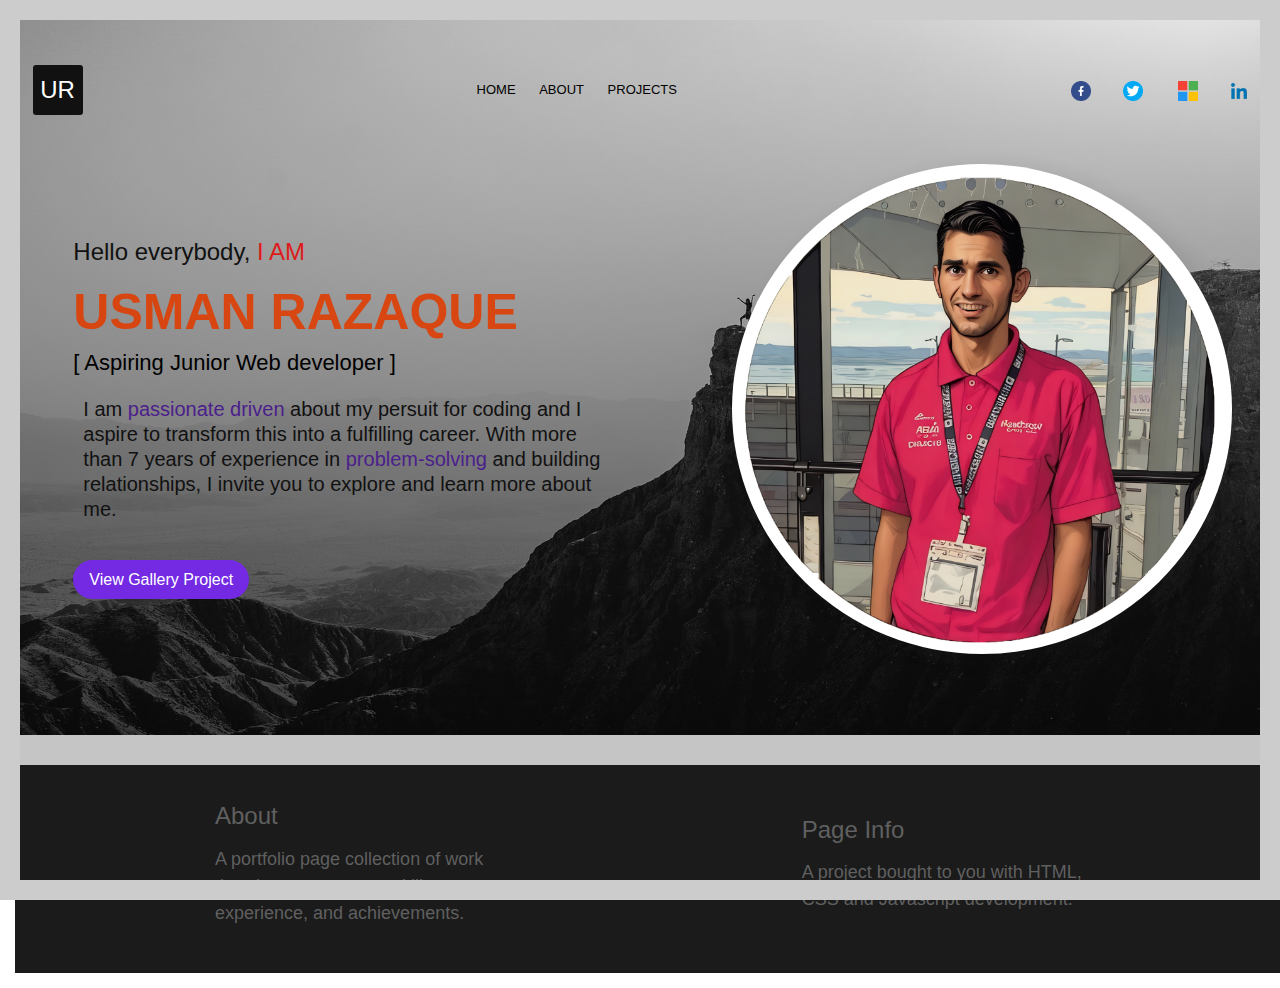
<file: index.html>
<!DOCTYPE html>
<html lang="en">
<head>
    <meta charset="UTF-8">
    <meta http-equiv="X-UA-Compatible" content="IE=edge" />
    <meta name="viewport" content="width=device-width, initial-scale=1, shrink-to-fit=no" />
     <!-- bootsrap -->
     <link href="https://cdn.jsdelivr.net/npm/bootstrap@5.3.3/dist/css/bootstrap.min.css" rel="stylesheet" 
     integrity="sha384-QWTKZyjpPEjISv5WaRU9OFeRpok6YctnYmDr5pNlyT2bRjXh0JMhjY6hW+ALEwIH" crossorigin="anonymous">
     <!-- CSS Style sheet -->
    <link rel="stylesheet" href="css/style.css" type="text/css">
    <title>My Portfolio</title>
</head>
<body>
    <!-- page-boarder -->
    <div class="page-border" data-wow-duration="0.7s" data-wow-delay="0.2s">
        <div class="top-border wow fadeInDown animated" style="visibility: visible; animation-name: fadeInDown;"></div>
        <div class="right-border wow fadeInRight animated" style="visibility: visible; animation-name: fadeInRight;"></div>
        <div class="bottom-border wow fadeInUp animated" style="visibility: visible; animation-name: fadeInUp;"></div>
        <div class="left-border wow fadeInLeft animated" style="visibility: visible; animation-name: fadeInLeft;"></div>
    </div>
        
    <!-- wrapper -->
    <div id="wrapper">
    <!-------------------------------------------------------------------------------------------->
    <!-- part one [ page intro, nabar, social icons ] -->
    <!-------------------------------------------------------------------------------------------->
    <header class="header-section">
      <div id="header-bg"></div>
      <!-- header features -->
      <div class="navbar-collpase" class="layout-padding">
        <div class="container-row">
                <div class="col-1">
                    <!-- logo -->
                     <div id="logo">
                       <h4>UR</h4>
                     </div>

                    <!-- navigation bar -->
                     <nav clas="navbar-main" >
                        <ul>
                            <li>
                                <a href="./index.html">Home</a>
                            </li>
                            <li>
                                <a href="./about.html">About</a>
                            </li>
                            <li>
                                <a href="./projects.html">Projects</a>
                            </li>
                            <!-- <li>
                              <a href="./contact.html">Contact</a>
                            </li> -->
                        </ul>
                      </nav>

                         <!-- social media icons -->
                         <ul id="social-icons">
                            <li>
                                <a target="_blank" title="Facebook" href="https://www.facebook.com/username">
                                    <!-- <i class="fa fa-facebook fa-1x"></i><span>Facebook</span> -->
                                    <img src="./images/icons/fb.png" alt="facebook"></a>
                            </li>
                            <li>
                                <a target="_blank" title="twitter" href="https://www.twitter.com/username">
                                    <!-- <i class="fa fa-facebook fa-1x"></i><span>twitter</span> -->
                                    <img src="./images/icons/twitter().png" alt="twitter"></a>
                            </li>
                            <li></li>
                                <a target="_blank" title="outlook" href="https://www.outlook.com/username">
                                    <!-- <i class="fa fa-facebook fa-1x"></i><span>outlook</span> -->
                                    <img src="./images/icons/microsoft.png" alt="email"></a>
                            </li>
                            <li>
                                <a target="_blank" title="linkedin" href="https://www.linkedin.com/in/usman-razaque/">
                                    <!-- <i class="fa fa-linkedin fa-1x"></i><span>linkedin</span> -->
                                    <img src="./images/icons/linkedin.png" alt="linkedin"></a>
                            </li>
                            <!-- <li>
                              <a target="_blank" title="github" href="https://github.com/CrashingWharph?tab=repositories">
                                  <img src="images/github.png" alt="github"></a>
                              </li> -->
                         </ul>
                      </div>
                      <!--End of navbar-->
                </div>
      </div>

      <!-- Introduction -->
      <div class="jumbotron mx-auto text-white rounded">
      <div class="banner">
          <div class="banner-content">
            <h4> Hello everybody, <span>I am</span></h4>
            <h1> Usman Razaque </h1>
            <h3> [ Aspiring Junior Web developer ]</h3>
            <p> I am <span>passionate driven</span> about my persuit for coding and I aspire to transform this into a fulfilling career.
              With more than 7 years of experience in <span>problem-solving</span> and building relationships, I invite you to explore and learn more about me.</p>
            <br>
            <!-- button -->
            <div class="gallery-btn">
              <a href="./projects.html" class="view-button">View Gallery Project</a>
              <div class="shine"></div>
            </div>
           </div>
            <!-- image -->
            <div class="banner-profile"">
              <img src="./images/model-animated.jpg">
            </div>
      </div>
      </div>
    </header>

    <!-------------------------------------------------------------------------------------------->
    <!-- footer -->
    <!-------------------------------------------------------------------------------------------->
    <section class="footer">
        <div class="footer-content">
            <!-- about -->
            <div class="col-md-4">
                <h4>About</h4>
                <p class="col">A portfolio page collection of work that demonstrates my skills, experience, and achievements.</p>
            </div>

          <!-- page info -->
          <div class="col-md-6 col-lg-4">
            <h4>Page Info</h4>
            <p class="col"> A project bought to you with HTML, CSS and Javascript development.</p>
          </div>
         </div>
    </section>
     <!-- wrapper end -->
    </div>
  <!-- class="container-row" -->
</div>
</body>
</header>
</html>
</file>
<file: css/style.css>
/* color: #4b208c */

* {
    margin: 0;
    padding: 0;
    box-sizing: border-box;
    font-family: 'Open Sans', sans-serif, Arial, Helvetica;
}

body {
    margin: 0;
    padding: 0;
    overflow-x: hidden;
}

#wrapper {
    margin: 0 15px;
    padding: 15px 0;
    position: relative;
}

/*------------------------------------------------------------------------------------------*/
/* page border
/*------------------------------------------------------------------------------------------*/
.page-border {
    position: fixed;
    pointer-events: none;
    background: #f3f3ef;
    width: 100%;
    left: 0;
}

.page-border {
    z-index: 999999;
    pointer-events: none;
    padding: 10px;
}

.page-border .bottom-border, .page-border .left-border, .page-border .right-border, .page-border .top-border {
    background: #f3f3ef;
    position: fixed;
    z-index: 9999;
}

.page-border > .top-border, .page-border > .right-border, .page-border > .bottom-border, .page-border > .left-border {
    padding: 11px;
    background: #ccc;
}

.page-border .bottom-border, .page-border .top-border {
    width: 100%;
    padding: 10px;
    left: 0;
}

.page-border .left-border, .page-border .right-border {
    padding: 10px;
    height: 100%;
    top: 0;
}

.page-border .top-border {
    top: 0;
}

.page-border .right-border {
    right: 0;
}

.page-border .bottom-border {
    bottom: 0;
}

.page-border .left-border {
    left: 0;
}

/* layoit */
.col-1 {
    width: 100%;
    height: 40px;
    display: flex;
    flex-direction: row;
    align-items: center;
    justify-content: space-between;
}


.col-2 {
    /* width: 100%;
    display: flex;
    flex-direction: row;
    justify-content: space-evenly;
    position: absolute; */
    /* padding: 0px 0px 90px 150px; */
    /* align-items: center; */
 }
 
/*------------------------------------------------------------------------------------------*/
/* 1. header   [1] */
/*------------------------------------------------------------------------------------------*/

/* containment [ parent 1 ] */
.header-section {
    width: 100%;
    height: 80vh !important;
    /* background-color: blanchedalmond; */
}

header ul {
    text-align: center;
}

header li {
    display: inline-block;
    list-style: none;
    margin: 0;
}

/* banner content information */
.banner {
    width: 100%;
    height: 52vh;
    display: flex;
    flex-direction: row;
    justify-content: space-evenly;
    align-items: center;
    position: absolute;
    object-fit: cover; 
    margin: 70px 0 0 0;
}

 /* info */
.banner-content {
    width: 600px;
    line-height: 25px;
    text-align: left;
}

.banner-content p span {
  color:#4b208c;
}

.banner .banner-content:before {
    content: "";
    display: block;
    width: 30px;
    height: 5px;
    /* margin-top: 30px; */
}

/*------------------------------------------------------------------------------------------*/
/* navigation bar
/*------------------------------------------------------------------------------------------*/

/* navigation [ parent 2 ] */
.navbar-collpase {
    font-size: 13px;
    padding: 20px 0 0 0;
}

/* [parent 3] */
.container-row {
    max-width: 1245px;
    margin: 0 auto;
    padding: 30px 0 0 0;
    position: relative;
    justify-content: center;
    align-items: center;
}

header ul {
    text-transform: uppercase;
    margin: 10px 0 0 0;
}

header ul a {
    height: 71px;
    line-height: 70px;
    padding: 0px 20px 0 0px;
    text-decoration: none;
    color: black;
      /* display: block; */
}

header nav a:hover {
    opacity: 0.6;
    color: #4b208c;
}

/* logo  */
#logo {
    margin: 10px 20px 0 0;
    width: 50px;
    height: 50px;
    justify-content: center;
    background-color: #111;
    border-radius: 6%;
    display: flex;
}

#logo h4 {
    color: #fff;
    line-height: 35px;
}

/* social icons */
#social-icons {
    float: right;
    text-align: right;
}

/* social icon */
#social-icons img {
    width: 20px;
    margin-right: 8px;
}

/*------------------------------------------------------------------------------------------*/
/* section title for sample project + softsore skills  */
/*------------------------------------------------------------------------------------------*/

.section-title {
    justify-content: center;
    display: flex;
    margin: auto;
    width: 85%;
}

.section-title h2 {
    color: #4b208c;
    margin: 0 0 50px 0;
    padding: 10px 0 0px 0;
    /* border-radius: 20px; */
    width: 55%;
}

/* -------------------------------------------------------------------------------------------- */
/* part two: Technical skill [ about page ]  [ a-bit of bootstrap ]  */
/* -------------------------------------------------------------------------------------------- */

/* parent 2 */
#container {
max-width: 1345px;
justify-content: space-between;
position: absolute;
}

#technical_skills {
width: 100%;
}

#skills-info {
height: 40vh;
width: 45%;
margin: 0 40px 0 0;
}

#skills-info p {
color: #fff;
font-size: 20px;
width: 500px;
text-align: left;
}

.section_text {
width: 500px;
height: auto;
text-align: left;
}

.skill-detail {
height: 150px;
/* background-color: chartreuse; */
}

/*------------------------------------------------------------------------------------------*/
/* part three: Why hire me  [ about page ] [3]*/
/*------------------------------------------------------------------------------------------*/

  .sample-row {
    display: flex;
    align-items: center;
    justify-content: center;
}

  .testimonial {
    background-color: #fff;
    flex-direction: column;
    text-align: center;
    margin: 20px 30px 20px 30px;
    padding: 10px 10px 10px 10px;
    align-items: center;
    justify-content: center;
    border-radius: 3px;
    box-shadow: 10px 5px 20px rgba(42, 40, 40, 0.1);
    width: 290px;
    height: 140px;
  }

  .testimonial p {
    text-align: justify;
  }

  .section-title {
    text-align: center;
    text-transform: uppercase;
  }

/*------------------------------------------------------------------------------------------*/
/* about page */
/*------------------------------------------------------------------------------------------*/
.about-banner {
    padding: 50px 0px 0px 220px;
    margin: 40px 0 0px 0;
    position: relative;
    object-fit: cover;
    width: 98%;
  }

  #about {
    width: 100%;
    display: flex;
    justify-content: space-between;
    padding: 40px 80px 0px 40px;
    flex-direction: row;
    text-align: center;
  }

  .profile {
    background-image: url("../images/model-animated.jpg");
    background-position: 50% -20px;
    background-size: 150% 150%;
    background-repeat: no-repeat;
    background-color: #111;
    border-radius: 50%;
    border: 10px solid white;
    position: absolute;
    height: 470px;
    width: 470px;
    right: 200px;
    top: 10%;
  }

  .about-banner h1 {
    padding-top: 5%;
    font-size: 60px;
    line-height: 60px;
    font-weight: 800;
    color: #4b208c;
 }

 .about-banner p {
      background-color: #fff;
      border-radius: 3px;
      padding: 5px 10px;
      font-size: 18px;
      font-weight: 300;
      color: #111; 
    }
    
    #about-bg {
      background-image: url("../images/banner/fly-869595_1920.jpg");
      background-position: center;
      background-repeat: no-repeat;
      background-size: cover;
      background-position: center;
    }
/*------------------------------------------------------------------------------------------*/
/* projects page */
/*------------------------------------------------------------------------------------------*/

.project-banner {
    justify-content: center;
    align-items: start;
    display: flex;
    width: 100%;
  }

  #project-header-bg {
    background-image: url("../images/banner/pexels-apasaric-build.jpg");
    background-size: cover;
    background-repeat: no-repeat;
    background-position: center;
  }

  .col-3 {
    display: flex;
    flex-direction: column;
    align-items: center;
 }

 .p-banner-content {
  width: 550px;
  padding: 60px 30px 0px 30px;
  margin: 30px 0 20px 0;
  line-height: 25px;
  text-align: center;
 }

 .p-banner-content h1 {
    color: black;
    padding-top: 5%;
    font-size: 62px;
    line-height: 60px;
    font-weight: 800;
  }

  .p-banner-content p {
    color: black;
  }

  #skills_section {
    background-repeat: no-repeat;
    background-position: left;
    background-size: contain;
   }

/*------------------------------------------------------------------------------------------*/
/* footer [ bootstrap ] */
/*------------------------------------------------------------------------------------------*/

.footer { 
    width: 100%;
    background-color: rgb(27, 27, 27); 
    border-top: 30px solid rgba(225, 225, 225, 0.864);
    font-weight: 500;
    color: orange; 
  }

  .footer-content {
    display: flex;
    align-items: center;
    justify-content: space-between;
    padding: 30px 200px;
  }

  .footer h4  {
    color: rgba(128, 128, 128, 0.695);
    font-weight: 500;
  }

  .footer p {
    color: rgba(128, 128, 128, 0.695);
  }

/*------------------------------------------------------------------------------------------*/
/* buttion */
/*------------------------------------------------------------------------------------------*/

.view-button {
    width: 190px;
    font-size: 16px;
    padding: 11px 16px;
    border-radius: 35px;
    transition: all .3s linear;
    background-color: #742ae3;
    color: #ffffff;
}

.view-button:hover {
    box-shadow: 0 0 5px rgb(252, 81, 147), 0 0 5px rgb(252, 81, 147), 0 0 0px rgb(252, 81, 147), 0 0 10px #03e9f4;
  }


/*------------------------------------------------------------------------------------------*/
/* typography */
/*------------------------------------------------------------------------------------------*/

 h1 {
    font-size: 50px;
    line-height: 60px;
    font-weight: 800;
    color: rgba(221, 64, 7, 0.931);
    text-transform: uppercase;
}

.banner-content p {
    padding: 10px 10px 10px 10px;
    font-size: 20px;
    font-weight: 500;
    line-height: 25px;
    margin: 10px 0 10px 0;
    border-radius: 5px;
    width: 90%;
}

.banner-content h4 span {
    color: rgb(222, 26, 26);
    text-transform: uppercase;
}

.banner-content h3 {
    color: rgb(0, 0, 0);
    font-weight: bold;
    font-size: 22px;
    font-weight: 300;
}

h2 {
    padding: 14px 0;
    font-weight: bold;
    padding: 0 0 15px 0;
    color:#4b208c;
}

h4 {
    color: #111;
    padding: 7px 0;
    font-weight: 300;
}

a {
    text-decoration: none;
    line-height: inherit;
    transition: opacity 0.3s ease-out;
}

p {
    font-size: 18px;
    font-weight: 300;
    color: #111; 

}

ul {
    list-style: none;
}

/* Technical skills [2]*/
.section_title {
    font-weight: bold;
    letter-spacing: 2px;
    padding-bottom: 0;
    /* color: #ccc; */
}

/* sample project [3] */
.sample-text h3 {
    text-transform: uppercase;
    font-size: large;
    font-weight: bold;
}

.sample-text p { 
    font-family:sans-serif;
    font-weight: 100;
}

.sample-text {
  text-align: center;
  background-color: #fff;
}

/* soft skills [4] */
.testimonial {
    font: 10px;
}

/*------------------------------------------------------------------------------------------*/
/* image */
/*------------------------------------------------------------------------------------------*/

/* homepage banner */
#header-bg {
    background-image: linear-gradient(rgba(114, 111, 111, 0), rgba(0, 0, 0, 0.664)), url("../images/banner/mountain-5795883_1920.jpg");
    /* border-bottom: 30px solid rgb(204, 204, 204); */
    background-position: top;
    background-repeat: no-repeat;
    background-size: cover;
    position: absolute;
    width: 100%;
    height: 80vh;
}

.banner-profile img {
    width: 100%;
    height: 43vh;
    position: relative;
    border-radius: 50%;
    box-shadow: 10px 5px 20px rgba(42, 40, 40, 0.1);
    z-index: 5; 
}

/* parent 1 [ technical ] [2] */
#skills_section {
    background-image: url("../images/banner/pexels-alexazabache-4007310.jpg");
    background-repeat: no-repeat;
    background-position: top;
    background-size: cover;
    justify-content: space-evenly;
    align-items: center;
    position: relative;
    border-top: 30px solid #cccccce4;
    height: 70vh;
    width: 100%;
    display: flex;
    }

/* why hire me [ soft skills ] [3] */
#sample_blog_section {
    border-top: 30px solid rgb(204, 204, 204);
    background-image: url("../images/banner/pexels-alexazabache-4007310.jpg");
    background-repeat: no-repeat;
    background-position: top;
    background-size: cover;
    display: flex;
    width: 100%;
    height: 80vh;
 }

 #soft-skills-bg {
    background-position: center;
    background-repeat: no-repeat;
    background-size: cover;
}

/* for all [does not apply affect]  */
.layout-padding {
    padding: 30px 0 0 0 ;
}

/* tech skills [3] */
#technical_skills {
    background-color: #fff;
    border-radius: 5px;
    margin: 10px 0 0 0;
    padding: 10px;
}

#technical_skills img {
    width: 60px;
    margin: 0 8px 10px 0;
}

/* soft skills [4] */
.testimonial img {
    width: 70px; 
    margin: 0 10px 10px 0;
    padding: 10px 10px;
    float: left;
    shape-outside: inset(0 0 0 0);
}

/* preview * homepage preview */
.card-img {
    width: 100%;
    height: 200px;
}

#card-img {
    height: 200px;
    width: 100%;
    z-index: 1;
}

/* my story img */
.jumbotron img {
    width: 500px;
    height: auto;
    margin: 0 5px 0 0;
}

#sample img {
    width: auto;
    height: 250px;
    background-position: center;
    background-size: cover;
    border-radius: 2px;
}

#history img {
    width: auto;
    height: 250px;
    background-position: center;
    background-size: cover;
    border-radius: 2px;
}

#news img {
    width: auto;
    height: 250px;
    background-position: center;
    background-size: cover;
    border-radius: 2px;
}

#LHR img {
    width: 300px;
    height: auto;
    background-position: center;
    background-size: cover;
}

#Sainsbury img {
    width: 300px;
    height: auto;
    background-position: center;
    background-size: cover;
}

/* backgrounds */

#wrapper {
    /* background-image: url("../images/banner/pexels-pixabay-lightbulb.jpg"); */
    background-repeat: no-repeat;
    background-position: center;
    background-size: cover;
    height: 100%;
    width: 100%;
}

/* removed */
#sample-project {
    border-top: 30px solid #cccccce4;;
    background-repeat: no-repeat;
    background-position: left;
    background-size: contain;
    padding: 25px 0;
    min-height: 65vh;
}
</file>
